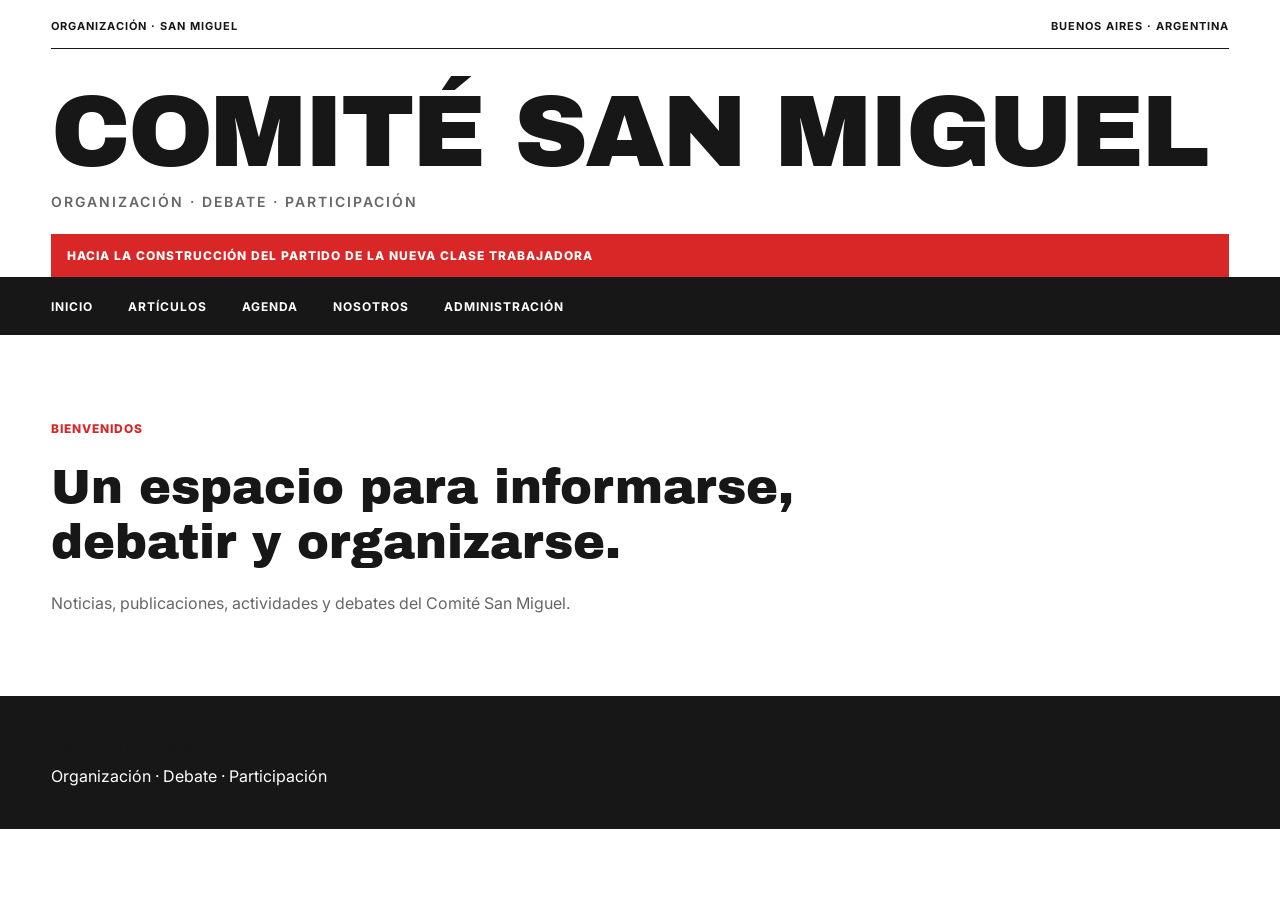
<file: index.html>
<!DOCTYPE html>
<html lang="es">
<head>
    <meta charset="UTF-8">
    <meta name="viewport" content="width=device-width, initial-scale=1.0">

    <title>Comité San Miguel | Organización y actualidad</title>

    <meta name="description" content="Información, publicaciones y actividades del Comité San Miguel.">

    <!-- Tipografías -->
    <link rel="preconnect" href="https://fonts.googleapis.com">
    <link rel="preconnect" href="https://fonts.gstatic.com" crossorigin>
    <link href="https://fonts.googleapis.com/css2?family=Archivo+Black&family=Inter:wght@400;500;600;700;800&display=swap" rel="stylesheet">

    <!-- Estilos -->
    <link rel="stylesheet" href="css/global.css">
</head>

<body>

    <!-- ENCABEZADO EDITORIAL -->
    <header class="encabezado">

        <div class="contenedor">

            <div class="encabezado-superior">
                <span>ORGANIZACIÓN · SAN MIGUEL</span>
                <span>BUENOS AIRES · ARGENTINA</span>
            </div>

            <div class="marca">
                <h1>COMITÉ SAN MIGUEL</h1>
                <p>Organización · Debate · Participación</p>
            </div>

            <div class="franja-roja">
                HACIA LA CONSTRUCCIÓN DEL PARTIDO DE LA NUEVA CLASE TRABAJADORA
            </div>

        </div>

    </header>

    <!-- NAVEGACIÓN -->
    <nav class="navegacion">
        <div class="contenedor">
            <ul>
                <li><a href="index.html">INICIO</a></li>
                <li><a href="pages/articulo.html">ARTÍCULOS</a></li>
                <li><a href="pages/eventos.html">AGENDA</a></li>
                <li><a href="pages/nosotros.html">NOSOTROS</a></li>
                <li><a href="pages/login.html">ADMINISTRACIÓN</a></li>
            </ul>
        </div>
    </nav>

    <!-- CONTENIDO PRINCIPAL -->
    <main>

        <section class="portada contenedor">
            <span class="etiqueta">BIENVENIDOS</span>

            <h2>Un espacio para informarse, debatir y organizarse.</h2>

            <p>
                Noticias, publicaciones, actividades y debates
                del Comité San Miguel.
            </p>
        </section>

    </main>

    <!-- PIE DE PÁGINA -->
    <footer>
        <div class="contenedor">
            <h3>COMITÉ SAN MIGUEL</h3>
            <p>Organización · Debate · Participación</p>
        </div>
    </footer>

</body>
</html>
</file>
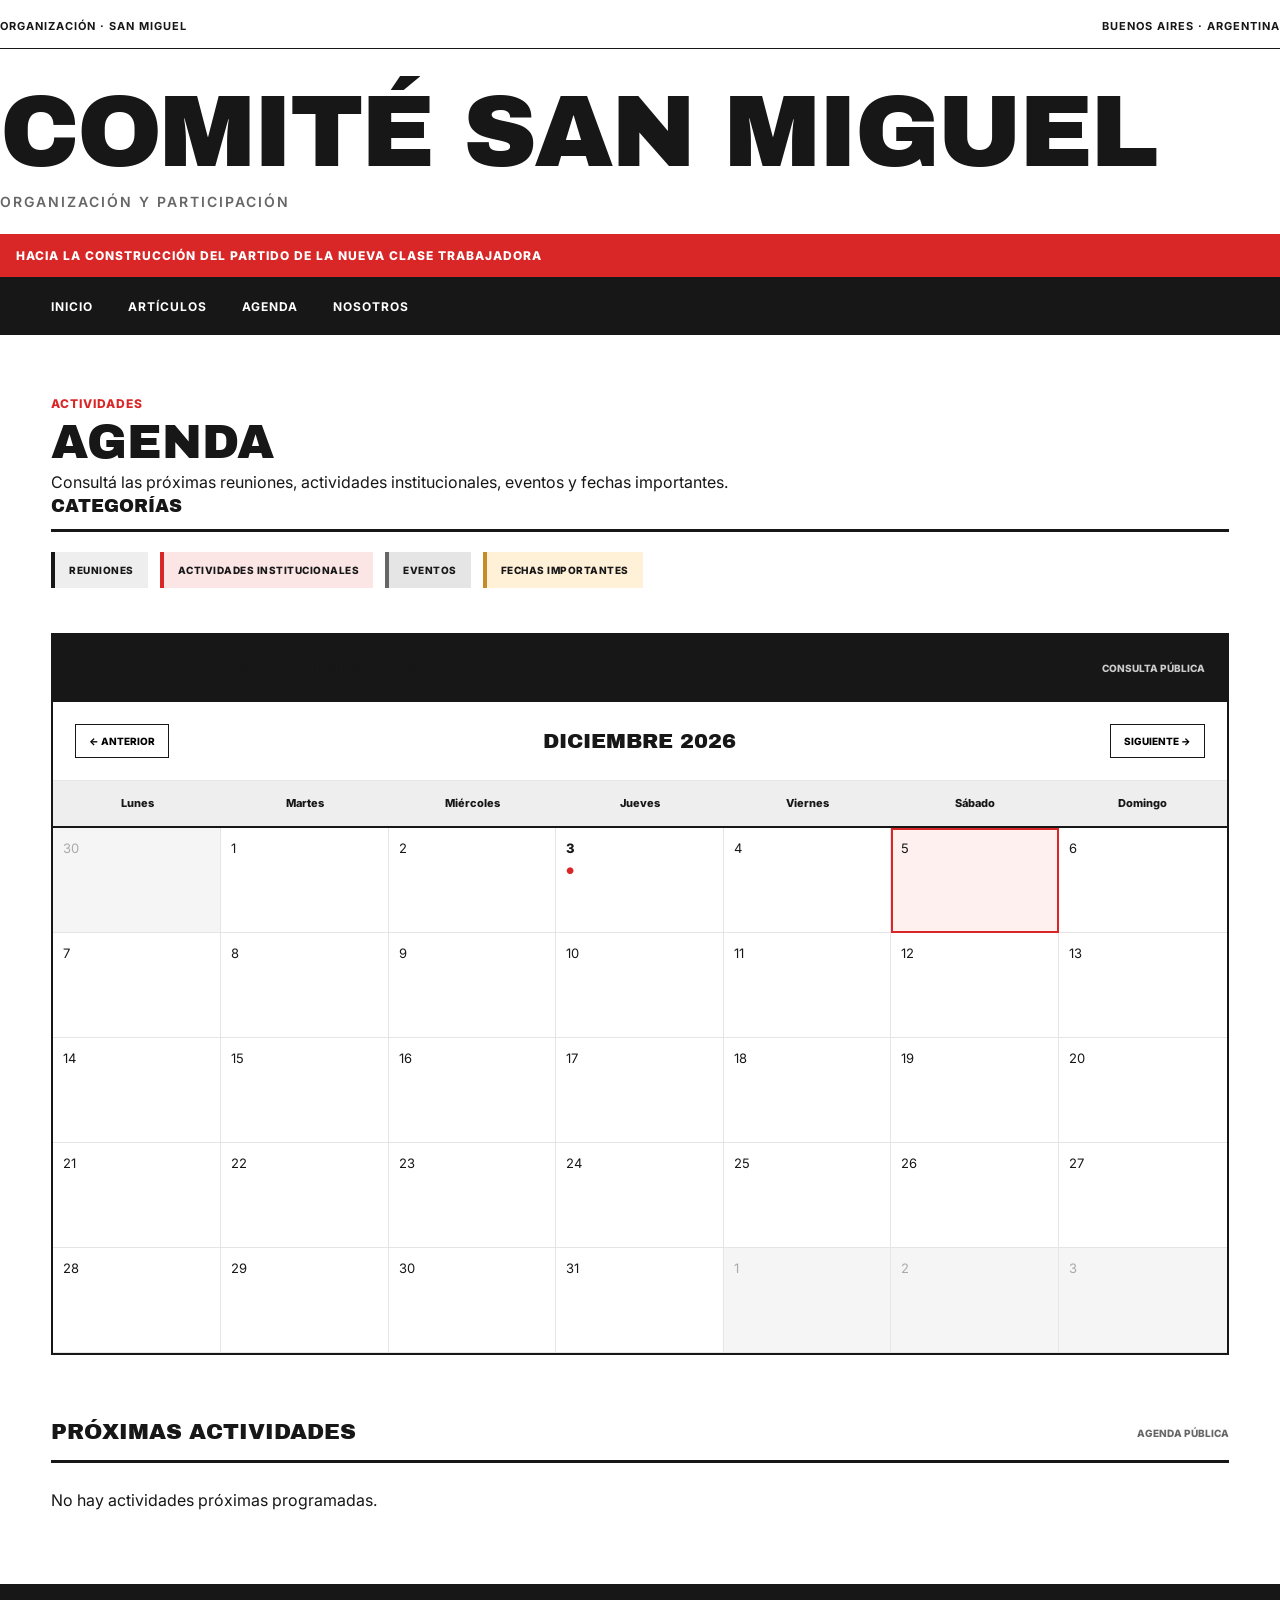
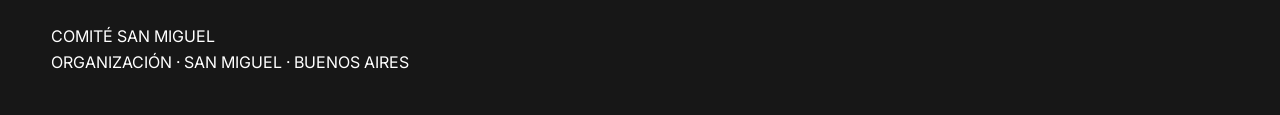
<file: pages/eventos.html>
<!DOCTYPE html>
<html lang="es">
<head>
    <meta charset="UTF-8">
    <meta name="viewport" content="width=device-width, initial-scale=1.0">

    <title>Agenda | Comité San Miguel</title>
    <meta name="description" content="Agenda de reuniones, actividades y eventos del Comité San Miguel.">

    <link rel="preconnect" href="https://fonts.googleapis.com">
    <link rel="preconnect" href="https://fonts.gstatic.com" crossorigin>

    <link href="https://fonts.googleapis.com/css2?family=Archivo+Black&family=Inter:wght@400;500;600;700;800&display=swap" rel="stylesheet">

    <link rel="stylesheet" href="../css/global.css">
    <link rel="stylesheet" href="../css/calendario.css">
</head>

<body>

    <header class="encabezado">

        <div class="encabezado-superior">
            <span>ORGANIZACIÓN · SAN MIGUEL</span>
            <span>BUENOS AIRES · ARGENTINA</span>
        </div>

        <div class="marca">
            <h1>COMITÉ SAN MIGUEL</h1>
            <p>ORGANIZACIÓN Y PARTICIPACIÓN</p>
        </div>

        <div class="franja-roja">
            HACIA LA CONSTRUCCIÓN DEL PARTIDO DE LA NUEVA CLASE TRABAJADORA
        </div>

        
        <nav class="navegacion">
            <div class="contenedor">
                <ul>
                    <li><a href="../index.html">INICIO</a></li>
                    <li><a href="articulo.html">ARTÍCULOS</a></li>
                    <li><a href="eventos.html" class="activo">AGENDA</a></li>
                    <li><a href="nosotros.html">NOSOTROS</a></li>
                </ul>
            </div>
        </nav>


    </header>

    <main class="contenedor pagina-agenda">

        <section class="titulo-seccion">
            <span class="etiqueta">ACTIVIDADES</span>
            <h2>AGENDA</h2>
            <p>
                Consultá las próximas reuniones, actividades
                institucionales, eventos y fechas importantes.
            </p>
        </section>

        <section class="categorias-eventos">

            <h2>CATEGORÍAS</h2>

            <div class="lista-categorias">
                <span class="categoria categoria-reuniones">
                    REUNIONES
                </span>

                <span class="categoria categoria-institucional">
                    ACTIVIDADES INSTITUCIONALES
                </span>

                <span class="categoria categoria-eventos">
                    EVENTOS
                </span>

                <span class="categoria categoria-fechas">
                    FECHAS IMPORTANTES
                </span>
            </div>

        </section>

        <section class="calendario-contenedor">

            <div class="calendario-cabecera">
                <h2>CALENDARIO DE ACTIVIDADES</h2>
                <p>CONSULTA PÚBLICA</p>
            </div>

            <div class="calendario-navegacion">
                <button type="button" id="mes-anterior">
                    ← ANTERIOR
                </button>

                <h3 id="mes-actual">MES Y AÑO</h3>

                <button type="button" id="mes-siguiente">
                    SIGUIENTE →
                </button>
            </div>

            <div class="calendario-grilla" id="calendario">

                <div class="dia-semana">LUN</div>
                <div class="dia-semana">MAR</div>
                <div class="dia-semana">MIÉ</div>
                <div class="dia-semana">JUE</div>
                <div class="dia-semana">VIE</div>
                <div class="dia-semana">SÁB</div>
                <div class="dia-semana">DOM</div>

            </div>

        </section>

        <section class="proximas-actividades">

            <div class="encabezado-listado">
                <h2>PRÓXIMAS ACTIVIDADES</h2>
                <span>AGENDA PÚBLICA</span>
            </div>

            <div id="lista-eventos">

                <div class="sin-eventos">
                    <p>
                        Todavía no hay actividades publicadas.
                    </p>
                </div>

            </div>

        </section>

    </main>

    <footer class="pie-pagina">
        <div class="contenedor">
            <p>COMITÉ SAN MIGUEL</p>
            <span>ORGANIZACIÓN · SAN MIGUEL · BUENOS AIRES</span>
        </div>
    </footer>

    <script src="../js/calendario.js"></script>

</body>
</html>
</file>
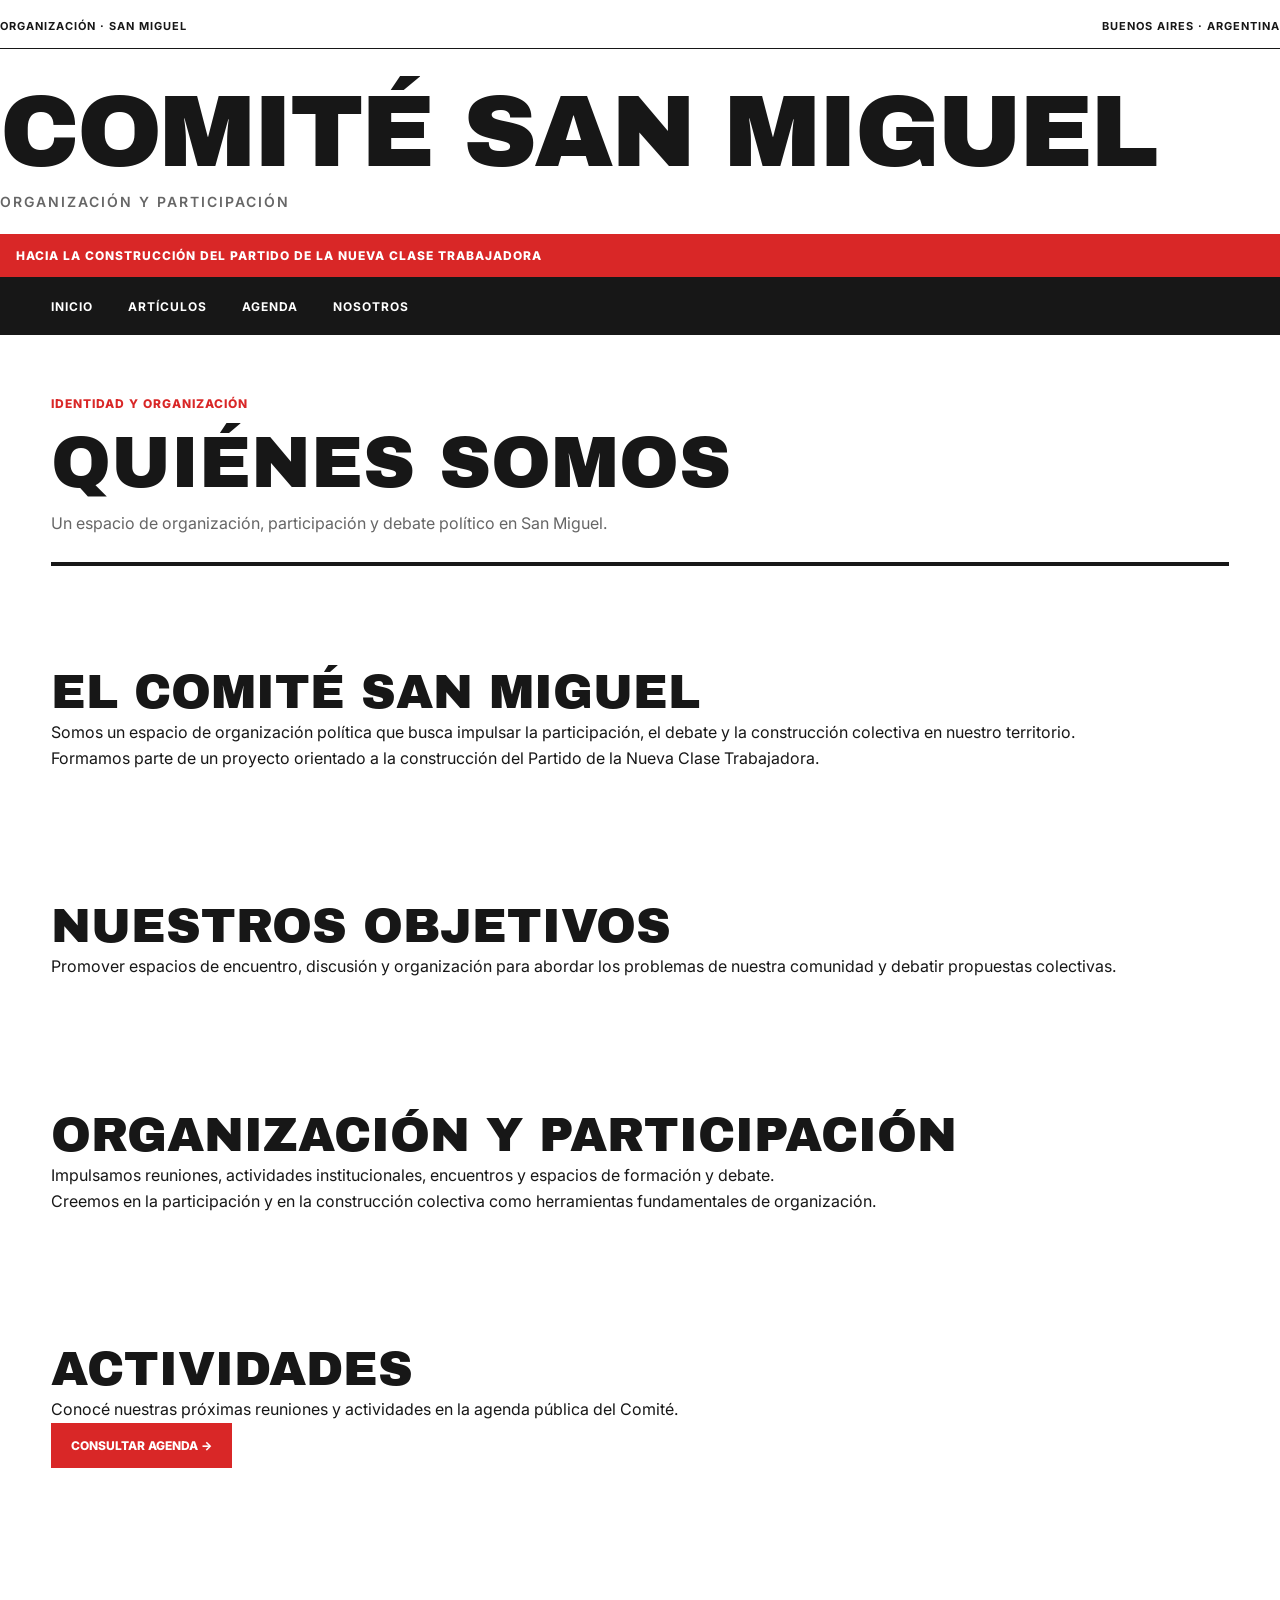
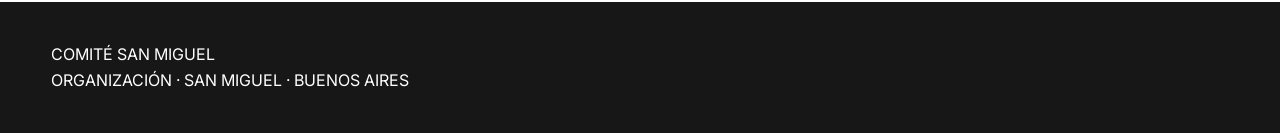
<file: pages/nosotros.html>
<!DOCTYPE html>
<html lang="es">
<head>
    <meta charset="UTF-8">
    <meta name="viewport" content="width=device-width, initial-scale=1.0">

    <title>Nosotros | Comité San Miguel</title>
    <meta name="description" content="Conocé el Comité San Miguel, nuestra organización y nuestras actividades.">

    <link rel="preconnect" href="https://fonts.googleapis.com">
    <link rel="preconnect" href="https://fonts.gstatic.com" crossorigin>

    <link href="https://fonts.googleapis.com/css2?family=Archivo+Black&family=Inter:wght@400;500;600;700;800&display=swap" rel="stylesheet">

    <link rel="stylesheet" href="../css/global.css">
    <link rel="stylesheet" href="../css/blog.css">
</head>

<body>

    <header class="encabezado">

        <div class="encabezado-superior">
            <span>ORGANIZACIÓN · SAN MIGUEL</span>
            <span>BUENOS AIRES · ARGENTINA</span>
        </div>

        <div class="marca">
            <h1>COMITÉ SAN MIGUEL</h1>
            <p>ORGANIZACIÓN Y PARTICIPACIÓN</p>
        </div>

        <div class="franja-roja">
            HACIA LA CONSTRUCCIÓN DEL PARTIDO DE LA NUEVA CLASE TRABAJADORA
        </div>

        
        <nav class="navegacion">
            <div class="contenedor">
                <ul>
                    <li><a href="../index.html">INICIO</a></li>
                    <li><a href="articulo.html">ARTÍCULOS</a></li>
                    <li><a href="eventos.html" class="activo">AGENDA</a></li>
                    <li><a href="nosotros.html">NOSOTROS</a></li>
                </ul>
            </div>
        </nav>


    </header>

    <main class="contenedor pagina-articulos">

        <section class="titulo-seccion">
            <span class="etiqueta">IDENTIDAD Y ORGANIZACIÓN</span>
            <h2>QUIÉNES SOMOS</h2>
            <p>
                Un espacio de organización, participación y debate
                político en San Miguel.
            </p>
        </section>

        <section class="seccion">
            <h2>EL COMITÉ SAN MIGUEL</h2>

            <p>
                Somos un espacio de organización política que busca
                impulsar la participación, el debate y la construcción
                colectiva en nuestro territorio.
            </p>

            <p>
                Formamos parte de un proyecto orientado a la construcción
                del Partido de la Nueva Clase Trabajadora.
            </p>
        </section>

        <section class="seccion">
            <h2>NUESTROS OBJETIVOS</h2>

            <p>
                Promover espacios de encuentro, discusión y organización
                para abordar los problemas de nuestra comunidad y debatir
                propuestas colectivas.
            </p>
        </section>

        <section class="seccion">
            <h2>ORGANIZACIÓN Y PARTICIPACIÓN</h2>

            <p>
                Impulsamos reuniones, actividades institucionales,
                encuentros y espacios de formación y debate.
            </p>

            <p>
                Creemos en la participación y en la construcción colectiva
                como herramientas fundamentales de organización.
            </p>
        </section>

        <section class="seccion">
            <h2>ACTIVIDADES</h2>

            <p>
                Conocé nuestras próximas reuniones y actividades
                en la agenda pública del Comité.
            </p>

            <a href="eventos.html" class="boton-articulo">
                CONSULTAR AGENDA →
            </a>
        </section>

    </main>

    <footer class="pie-pagina">
        <div class="contenedor">
            <p>COMITÉ SAN MIGUEL</p>
            <span>ORGANIZACIÓN · SAN MIGUEL · BUENOS AIRES</span>
        </div>
    </footer>

</body>
</html>
</file>
<file: css/global.css>
/* =========================================
   COMITÉ SAN MIGUEL
   Identidad visual general
   Estética editorial + gráfica de los 90
========================================= */

/* 1. VARIABLES GENERALES */

:root {
    /* Colores */
    --color-negro: #171717;
    --color-blanco: #FFFFFF;
    --color-gris-claro: #F4F4F1;
    --color-gris: #E5E5E5;
    --color-gris-texto: #666666;
    --color-rojo: #D92727;
    --color-rojo-oscuro: #A91E1E;

    /* Tipografías */
    --fuente-titulos: 'Archivo Black', sans-serif;
    --fuente-texto: 'Inter', sans-serif;

    /* Medidas */
    --ancho-contenido: 1200px;
    --radio: 3px;

    /* Espaciado */
    --espacio-xs: 8px;
    --espacio-sm: 16px;
    --espacio-md: 24px;
    --espacio-lg: 40px;
    --espacio-xl: 64px;
}

/* 2. CONFIGURACIÓN GENERAL */

* {
    margin: 0;
    padding: 0;
    box-sizing: border-box;
}

html {
    scroll-behavior: smooth;
}

body {
    font-family: var(--fuente-texto);
    background-color: var(--color-blanco);
    color: var(--color-negro);
    line-height: 1.6;
    font-size: 16px;
}

/* 3. TÍTULOS */

h1, h2, h3, h4, h5, h6 {
    font-family: var(--fuente-titulos);
    font-weight: normal;
    line-height: 1.15;
    color: var(--color-negro);
}

h1 {
    font-size: clamp(2.5rem, 6vw, 5rem);
}

h2 {
    font-size: clamp(1.8rem, 4vw, 3rem);
}

h3 {
    font-size: 1.5rem;
}

/* 4. ENLACES Y BOTONES */

a {
    color: inherit;
    text-decoration: none;
}

button {
    font-family: inherit;
    cursor: pointer;
}

.boton {
    display: inline-block;
    padding: 12px 22px;
    background-color: var(--color-rojo);
    color: var(--color-blanco);
    font-weight: 700;
    text-transform: uppercase;
    font-size: 13px;
    letter-spacing: 0.5px;
    border: 2px solid var(--color-rojo);
    transition: 0.2s ease;
}

.boton:hover {
    background-color: var(--color-rojo-oscuro);
    border-color: var(--color-rojo-oscuro);
}

/* 5. CONTENEDORES */

.contenedor {
    width: min(92%, var(--ancho-contenido));
    margin-inline: auto;
}

.seccion {
    padding-block: var(--espacio-xl);
}

/* 6. ELEMENTOS EDITORIALES */

.etiqueta {
    display: inline-block;
    color: var(--color-rojo);
    font-size: 12px;
    font-weight: 800;
    text-transform: uppercase;
    letter-spacing: 1px;
}

.separador {
    width: 100%;
    height: 2px;
    background-color: var(--color-negro);
    border: 0;
    margin-block: var(--espacio-md);
}

.texto-secundario {
    color: var(--color-gris-texto);
}

/* 7. IMÁGENES */

img {
    max-width: 100%;
    display: block;
}

.imagen-editorial {
    width: 100%;
    object-fit: cover;
    filter: grayscale(100%);
}

/* 8. PIE DE PÁGINA */

footer {
    background-color: var(--color-negro);
    color: var(--color-blanco);
    padding: var(--espacio-lg) 0;
}

footer a {
    color: var(--color-blanco);
}

/* 9. ADAPTACIÓN A CELULARES */

@media (max-width: 768px) {
    :root {
        --espacio-xl: 40px;
    }

    body {
        font-size: 15px;
    }

    .contenedor {
        width: 90%;
    }
}


/* =========================================
   ENCABEZADO EDITORIAL
========================================= */

.encabezado {
    background-color: var(--color-blanco);
    padding-top: 18px;
}

.encabezado-superior {
    display: flex;
    justify-content: space-between;
    font-size: 11px;
    font-weight: 700;
    letter-spacing: 1px;
    padding-bottom: 12px;
    border-bottom: 1px solid var(--color-negro);
}

.marca {
    padding-block: 25px 20px;
}

.marca h1 {
    font-size: clamp(2.5rem, 8vw, 6.5rem);
    letter-spacing: -3px;
    white-space: nowrap;
}

.marca p {
    font-size: 14px;
    font-weight: 600;
    text-transform: uppercase;
    letter-spacing: 2px;
    color: var(--color-gris-texto);
}

.franja-roja {
    background-color: var(--color-rojo);
    color: var(--color-blanco);
    padding: 12px 16px;
    font-size: 12px;
    font-weight: 800;
    letter-spacing: 1px;
}

/* =========================================
   NAVEGACIÓN
========================================= */

.navegacion {
    background-color: var(--color-negro);
}

.navegacion ul {
    display: flex;
    list-style: none;
    gap: 35px;
    padding-block: 16px;
}

.navegacion a {
    color: var(--color-blanco);
    font-size: 12px;
    font-weight: 700;
    letter-spacing: 1px;
    transition: color 0.2s ease;
}

.navegacion a:hover {
    color: var(--color-rojo);
}

/* =========================================
   PORTADA
========================================= */

.portada {
    padding-block: 80px;
    min-height: 350px;
}

.portada h2 {
    max-width: 850px;
    margin-block: 20px;
}

.portada p {
    max-width: 600px;
    color: var(--color-gris-texto);
    margin-top: 15px;
}

/* =========================================
   ADAPTACIÓN A CELULARES
========================================= */

@media (max-width: 768px) {

    .encabezado-superior {
        font-size: 9px;
        gap: 10px;
    }

    .marca h1 {
        font-size: clamp(2rem, 9vw, 4rem);
        letter-spacing: -1.5px;
        white-space: normal;
    }

    .marca p {
        font-size: 11px;
    }

    .franja-roja {
        font-size: 10px;
        line-height: 1.5;
    }

    .navegacion ul {
        gap: 18px;
        flex-wrap: wrap;
    }

    .navegacion a {
        font-size: 10px;
    }

    .portada {
        padding-block: 50px;
    }
}
</file>
<file: css/calendario.css>
/* =================================
   AGENDA Y CALENDARIO
================================= */

.pagina-agenda {
    padding-top: 55px;
    padding-bottom: 70px;
}

/* CATEGORÍAS */

.categorias-eventos {
    margin-bottom: 45px;
}

.categorias-eventos h2 {
    font-family: var(--fuente-titulos);
    font-size: 18px;
    border-bottom: 3px solid var(--color-negro);
    padding-bottom: 12px;
    margin-bottom: 20px;
}

.lista-categorias {
    display: flex;
    flex-wrap: wrap;
    gap: 12px;
}

.categoria {
    display: inline-block;
    padding: 10px 14px;
    font-size: 10px;
    font-weight: 800;
    letter-spacing: 0.5px;
    border-left: 4px solid;
}

.categoria-reuniones {
    background: #eeeeee;
    border-color: #171717;
}

.categoria-institucional {
    background: #fbe5e5;
    border-color: #D92727;
}

.categoria-eventos {
    background: #e5e5e5;
    border-color: #666666;
}

.categoria-fechas {
    background: #fff0d8;
    border-color: #c58b28;
}

/* CONTENEDOR DEL CALENDARIO */

.calendario-contenedor {
    border: 2px solid var(--color-negro);
    margin-bottom: 65px;
}

.calendario-cabecera {
    background: var(--color-negro);
    color: white;
    padding: 22px;
    display: flex;
    justify-content: space-between;
    align-items: center;
    gap: 15px;
}

.calendario-cabecera h2 {
    font-family: var(--fuente-titulos);
    font-size: 20px;
}

.calendario-cabecera p {
    font-size: 10px;
    font-weight: 800;
    color: #cccccc;
}

/* NAVEGACIÓN MENSUAL */

.calendario-navegacion {
    display: flex;
    align-items: center;
    justify-content: space-between;
    gap: 15px;
    padding: 22px;
    border-bottom: 1px solid var(--color-gris);
}

.calendario-navegacion h3 {
    font-family: var(--fuente-titulos);
    font-size: 21px;
    text-align: center;
    text-transform: uppercase;
}

.calendario-navegacion button {
    background: white;
    border: 1px solid var(--color-negro);
    padding: 10px 13px;
    font-size: 10px;
    font-weight: 800;
    cursor: pointer;
    transition: 0.2s;
}

.calendario-navegacion button:hover {
    background: var(--color-rojo);
    color: white;
    border-color: var(--color-rojo);
}

/* GRILLA */

.calendario-grilla {
    display: grid;
    grid-template-columns: repeat(7, minmax(0, 1fr));
}

.dia-semana {
    background: #eeeeee;
    padding: 14px 5px;
    text-align: center;
    font-size: 11px;
    font-weight: 800;
    border-bottom: 2px solid var(--color-negro);
}

.dia-calendario {
    min-height: 105px;
    padding: 10px;
    border-right: 1px solid var(--color-gris);
    border-bottom: 1px solid var(--color-gris);
    background: white;
    font-size: 13px;
}

.dia-calendario:nth-child(7n) {
    border-right: none;
}

.dia-calendario.otro-mes {
    background: #f5f5f5;
    color: #aaaaaa;
}

.dia-calendario.hoy {
    background: #fff0f0;
    outline: 2px solid var(--color-rojo);
    outline-offset: -2px;
}

.numero-dia {
    font-weight: 800;
}

/* PRÓXIMAS ACTIVIDADES */

.proximas-actividades {
    margin-top: 45px;
}

.encabezado-listado {
    display: flex;
    justify-content: space-between;
    align-items: center;
    gap: 15px;
    border-bottom: 3px solid var(--color-negro);
    padding-bottom: 15px;
    margin-bottom: 25px;
}

.encabezado-listado h2 {
    font-family: var(--fuente-titulos);
    font-size: 22px;
}

.encabezado-listado span {
    font-size: 10px;
    font-weight: 800;
    color: var(--color-gris-texto);
}

.sin-eventos {
    padding: 35px 20px;
    text-align: center;
    background: #f4f4f1;
    border: 1px dashed #aaaaaa;
    color: var(--color-gris-texto);
    font-size: 14px;
}

/* RESPONSIVE */

@media (max-width: 768px) {

    .pagina-agenda {
        padding-top: 35px;
    }

    .calendario-cabecera {
        flex-direction: column;
        align-items: flex-start;
    }

    .calendario-navegacion {
        padding: 15px 10px;
    }

    .calendario-navegacion h3 {
        font-size: 15px;
    }

    .calendario-navegacion button {
        font-size: 9px;
        padding: 9px 7px;
    }

    .dia-calendario {
        min-height: 75px;
        padding: 6px;
    }

    .dia-semana {
        font-size: 9px;
        padding: 10px 2px;
    }
}

@media (max-width: 480px) {

    .lista-categorias {
        gap: 8px;
    }

    .categoria {
        font-size: 9px;
        padding: 9px;
    }

    .calendario-navegacion h3 {
        font-size: 13px;
    }

    .dia-calendario {
        min-height: 55px;
        padding: 4px;
        font-size: 11px;
    }

    .dia-semana {
        font-size: 8px;
    }

    .encabezado-listado {
        flex-direction: column;
        align-items: flex-start;
    }
}


/* =================================
   DISEÑO DE EVENTOS DE LA AGENDA
================================= */

/* Indicador de días con actividades */

.dia-calendario {
    position: relative;
}

.dia-calendario.tiene-eventos {
    font-weight: 800;
}

.indicador-eventos {
    display: block;
    color: var(--color-rojo);
    font-size: 9px;
    letter-spacing: 3px;
    margin-top: 5px;
}

/* Lista de próximas actividades */

#lista-eventos {
    display: grid;
    grid-template-columns: repeat(2, minmax(0, 1fr));
    gap: 20px;
    margin-top: 25px;
}

/* Tarjetas individuales */

.evento-proximo {
    background: var(--color-gris-claro);
    border-left: 4px solid var(--color-rojo);
    padding: 24px;
    transition: transform 0.2s ease;
}

.evento-proximo:hover {
    transform: translateY(-3px);
}

.evento-proximo h3 {
    font-family: var(--fuente-titulos);
    font-size: 18px;
    line-height: 1.4;
    margin-bottom: 14px;
    color: var(--color-negro);
}

.evento-proximo p {
    font-size: 14px;
    line-height: 1.6;
    margin-bottom: 8px;
    color: var(--color-gris-texto);
}

/* Categoría del evento */

.evento-proximo p:first-of-type {
    display: inline-block;
    background: var(--color-negro);
    color: var(--color-blanco);
    padding: 5px 9px;
    font-size: 10px;
    font-weight: 800;
    text-transform: uppercase;
    letter-spacing: 0.5px;
}

/* Fecha y horario */

.evento-proximo p:nth-of-type(2) {
    color: var(--color-rojo-oscuro);
    font-weight: 700;
}

/* Adaptación para celulares */

@media (max-width: 700px) {
    #lista-eventos {
        grid-template-columns: 1fr;
    }

    .evento-proximo {
        padding: 20px;
    }
}
</file>
<file: css/blog.css>
/* =================================
   PÁGINA DE ARTÍCULOS
================================= */

.pagina-articulos {
    padding-top: 55px;
    padding-bottom: 70px;
}

.titulo-seccion {
    border-bottom: 4px solid var(--color-negro);
    padding-bottom: 25px;
    margin-bottom: 35px;
}

.titulo-seccion h2 {
    font-family: var(--fuente-titulos);
    font-size: clamp(38px, 7vw, 72px);
    line-height: 1;
    margin: 12px 0;
}

.titulo-seccion p {
    color: var(--color-gris-texto);
    font-size: 16px;
    max-width: 600px;
}

/* ARTÍCULO DESTACADO */

.articulo-destacado {
    display: grid;
    grid-template-columns: 1fr 1fr;
    min-height: 360px;
    background: var(--color-negro);
    color: var(--color-blanco);
    margin-bottom: 65px;
}

.destacado-texto {
    padding: 40px;
    display: flex;
    flex-direction: column;
    align-items: flex-start;
    justify-content: center;
}

.destacado-texto h2 {
    font-family: var(--fuente-titulos);
    font-size: clamp(28px, 4vw, 43px);
    line-height: 1.1;
    margin: 20px 0;
}

.destacado-texto p {
    color: #cccccc;
    line-height: 1.7;
    max-width: 480px;
}

.destacado-imagen {
    background:
        linear-gradient(135deg, #444444, #171717);
    display: flex;
    align-items: center;
    justify-content: center;
    min-height: 280px;
    color: #aaaaaa;
    font-size: 13px;
    font-weight: 700;
    letter-spacing: 2px;
}

.datos-articulo {
    display: flex;
    flex-wrap: wrap;
    gap: 18px;
    margin: 25px 0;
    color: #aaaaaa;
    font-size: 10px;
    font-weight: 700;
}

.boton-articulo {
    display: inline-block;
    background: var(--color-rojo);
    color: white;
    padding: 13px 20px;
    font-size: 12px;
    font-weight: 800;
    text-decoration: none;
    transition: background 0.2s;
}

.boton-articulo:hover {
    background: var(--color-rojo-oscuro);
}

/* ÚLTIMAS PUBLICACIONES */

.listado-articulos {
    margin-top: 50px;
}

.encabezado-listado {
    display: flex;
    justify-content: space-between;
    align-items: center;
    gap: 15px;
    border-bottom: 3px solid var(--color-negro);
    padding-bottom: 15px;
    margin-bottom: 30px;
}

.encabezado-listado h2 {
    font-family: var(--fuente-titulos);
    font-size: 23px;
}

.encabezado-listado span {
    font-size: 10px;
    font-weight: 800;
    color: var(--color-gris-texto);
}

/* GRILLA */

.grilla-articulos {
    display: grid;
    grid-template-columns: repeat(3, 1fr);
    gap: 25px;
}

.tarjeta-articulo {
    border: 1px solid var(--color-gris);
    background: white;
    transition: transform 0.2s, box-shadow 0.2s;
}

.tarjeta-articulo:hover {
    transform: translateY(-4px);
    box-shadow: 5px 5px 0 var(--color-rojo);
}

.imagen-tarjeta {
    min-height: 170px;
    background: #dededb;
    display: flex;
    align-items: center;
    justify-content: center;
    border-bottom: 3px solid var(--color-negro);
}

.imagen-tarjeta span {
    font-family: var(--fuente-titulos);
    font-size: 55px;
    color: #aaaaaa;
}

.contenido-tarjeta {
    padding: 22px;
}

.contenido-tarjeta h3 {
    font-family: var(--fuente-titulos);
    font-size: 20px;
    line-height: 1.2;
    margin: 15px 0;
}

.contenido-tarjeta p {
    color: var(--color-gris-texto);
    font-size: 14px;
    line-height: 1.6;
}

.fecha-articulo {
    display: block;
    margin-top: 22px;
    padding-top: 12px;
    border-top: 1px solid var(--color-gris);
    font-size: 10px;
    font-weight: 700;
    color: var(--color-gris-texto);
}

/* RESPONSIVE */

@media (max-width: 768px) {

    .pagina-articulos {
        padding-top: 35px;
    }

    .articulo-destacado {
        grid-template-columns: 1fr;
    }

    .destacado-texto {
        padding: 28px;
    }

    .destacado-imagen {
        min-height: 220px;
    }

    .grilla-articulos {
        grid-template-columns: 1fr 1fr;
        gap: 15px;
    }

    .encabezado-listado {
        align-items: flex-start;
        flex-direction: column;
    }
}

@media (max-width: 480px) {

    .grilla-articulos {
        grid-template-columns: 1fr;
    }

    .destacado-texto {
        padding: 23px;
    }

    .contenido-tarjeta {
        padding: 18px;
    }
}



/* =================================
   IMÁGENES DE PUBLICACIONES
================================= */

/* Imagen dentro del artículo completo */

.imagen-portada-articulo {
    display: block;
    width: 100%;
    max-height: 560px;
    object-fit: cover;
    object-position: center;
    margin: 30px 0;
    border-bottom: 5px solid var(--color-rojo);
}

/* Imágenes de las tarjetas */

.imagen-tarjeta {
    height: 220px;
    min-height: 220px;
    background-size: cover;
    background-position: center;
    background-repeat: no-repeat;
    overflow: hidden;
}

/* Imagen del artículo destacado */

.destacado-imagen {
    background-size: cover;
    background-position: center;
    background-repeat: no-repeat;
    overflow: hidden;
}

/* Ajustes para celulares */

@media (max-width: 768px) {

    .imagen-portada-articulo {
        max-height: 350px;
    }

    .imagen-tarjeta {
        height: 190px;
        min-height: 190px;
    }

}
</file>
